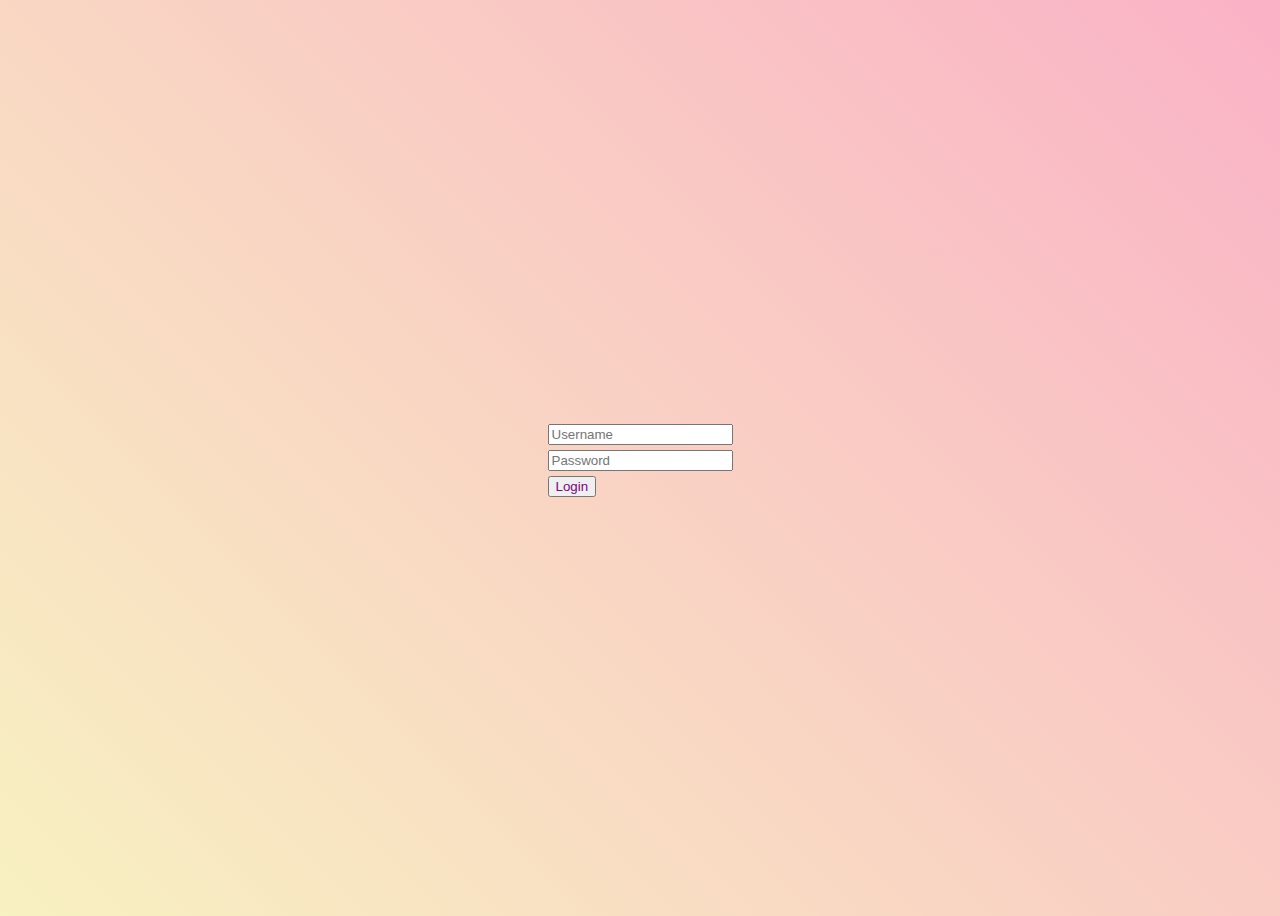
<file: index.html>
<!DOCTYPE html>
<html lang="en">
<head>
    <meta charset="UTF-8">
    <meta http-equiv="X-UA-Compatible" content="IE=edge">
    <meta name="viewport" content="width=device-width, initial-scale=1.0">
    <title>Password Visibility Toggle</title>
    <!-- CSS only -->
<link href="https://cdn.jsdelivr.net/npm/bootstrap@5.2.3/dist/css/bootstrap.min.css" rel="stylesheet" integrity="sha384-rbsA2VBKQhggwzxH7pPCaAqO46MgnOM80zW1RWuH61DGLwZJEdK2Kadq2F9CUG65" crossorigin="anonymous">
    <link rel="stylesheet" href="https://cdnjs.cloudflare.com/ajax/libs/font-awesome/6.2.1/css/all.min.css" integrity="sha512-MV7K8+y+gLIBoVD59lQIYicR65iaqukzvf/nwasF0nqhPay5w/9lJmVM2hMDcnK1OnMGCdVK+iQrJ7lzPJQd1w==" crossorigin="anonymous" referrerpolicy="no-referrer" />
    <link rel="stylesheet" href="css/idLogin.css">
</head>
<body>
    <div class="container">
        <div class="row box">
            <div class="col-md-4">
            <form action="">
                <div class="form-item">
                    <input type="text" id="username" class="form-control form-control-lg" placeholder="Username">
                </div>
                <div class="form-item">
                    <input type="password" id="password" class="form-control form-control-lg" placeholder="Password">
                    <i class="fa-solid fa-eye" id="eye"></i>
                </div>
                <div class="d-grid ">
                    <button class="btn btn-light btn-lg" ><a class="link" href="#" >Login</a></button>
                    
                </div>
            </form>
            </div>
        </div>
    </div>



    <!-- JavaScript Bundle with Popper -->
<script src="https://cdn.jsdelivr.net/npm/bootstrap@5.2.3/dist/js/bootstrap.bundle.min.js" integrity="sha384-kenU1KFdBIe4zVF0s0G1M5b4hcpxyD9F7jL+jjXkk+Q2h455rYXK/7HAuoJl+0I4" crossorigin="anonymous"></script>
    <script src="js/idLogin.js"></script>
</body>
</html>
</file>
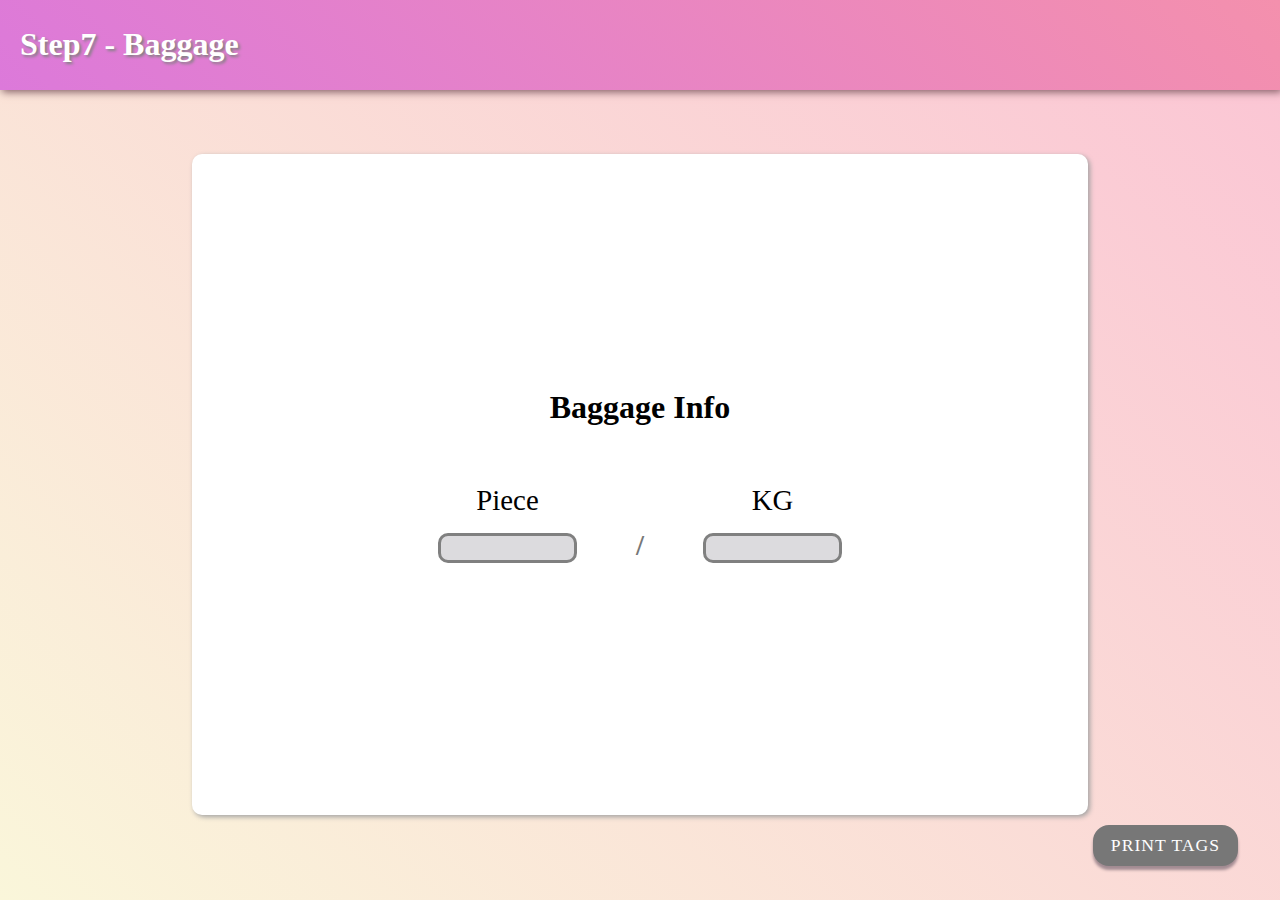
<file: baggage.html>
<!DOCTYPE html>
<html lang="en">
<head>
    <meta charset="UTF-8">
    <meta http-equiv="X-UA-Compatible" content="IE=edge">
    <meta name="viewport" content="width=device-width, initial-scale=1.0">
    <title>Baggage</title>
    <link rel="stylesheet" href="https://cdnjs.cloudflare.com/ajax/libs/font-awesome/6.2.1/css/all.min.css" integrity="sha512-MV7K8+y+gLIBoVD59lQIYicR65iaqukzvf/nwasF0nqhPay5w/9lJmVM2hMDcnK1OnMGCdVK+iQrJ7lzPJQd1w==" crossorigin="anonymous" referrerpolicy="no-referrer" />
    <link rel="stylesheet" href="css/mainstyle.css">
    <link rel="stylesheet" href="css/baggage.css">
</head>
<body>
    <div class="container">
        <nav>
            <h1>Step7 - Baggage</h1>
        </nav>
    
        <div class="content">
            <div class="bag-container">
                <h4><i class="fa-solid fa-suitcase-rolling fa-2x"></i> Baggage Info</h4>
            </div>
            <div class="bag-info">
                <div class="item">
                    <label for="piece">Piece</label>
                
                    <input type="text" id="piece" maxlength="2" required pattern="[0-9]*" title="numbers only"/>
                </div>
                <div class="item">
                    <h3>/</h3>
                    
                </div>
                <div class="item">
                    <label for="kg">KG</label>
                    <input type="text" id="kg" maxlength="2"  required pattern="[0-9]*"  title="numbers only"/>
                </div>
            </div>

               
            
        </div> 

        <div class="btn">
            
            <a href="#" >PRINT TAGS</a>
        </div>
    </div>

        
    <div class="popup-container hide">
        <h4>Bag Tags Printing...</h4>
        <i class="fa-solid fa-spinner fa-4x"></i>
    </div>
    
    <script src="js/baggage.js"></script>
</body>
</html>
</file>
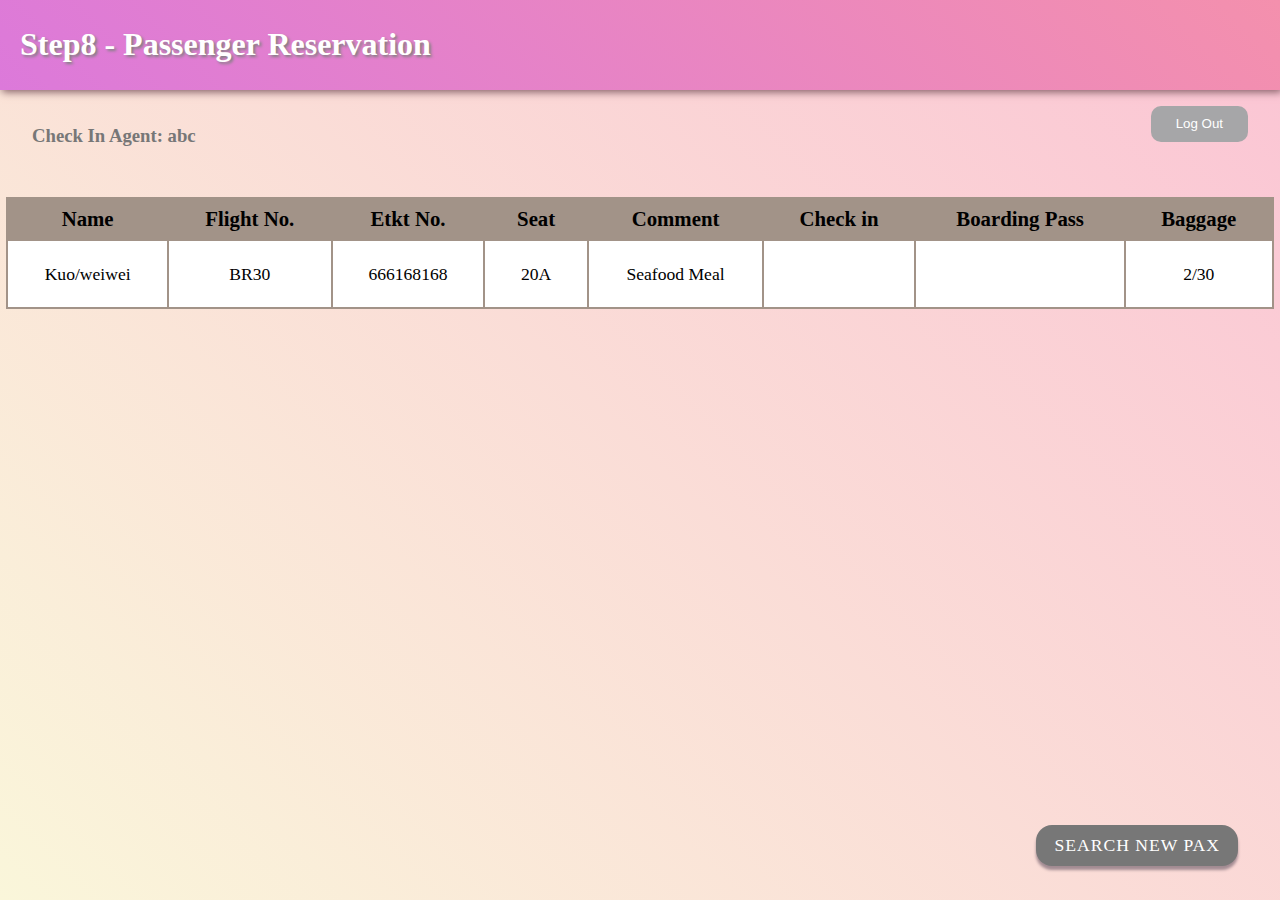
<file: bagsDone.html>
<!DOCTYPE html>
<html lang="en">
<head>
    <meta charset="UTF-8">
    <meta http-equiv="X-UA-Compatible" content="IE=edge">
    <meta name="viewport" content="width=device-width, initial-scale=1.0">
    <link rel="stylesheet" href="https://cdnjs.cloudflare.com/ajax/libs/font-awesome/6.2.1/css/all.min.css" integrity="sha512-MV7K8+y+gLIBoVD59lQIYicR65iaqukzvf/nwasF0nqhPay5w/9lJmVM2hMDcnK1OnMGCdVK+iQrJ7lzPJQd1w==" crossorigin="anonymous" referrerpolicy="no-referrer" />

    <title>Step 2-Reservation</title>
    <link rel="stylesheet" href="css/mainstyle.css">
    <link rel="stylesheet" href="css/paxReservation.css">
</head>
<body>
    <div class="container">
        <nav>
            <h1>Step8 - Passenger Reservation</h1>
        </nav>

        <div class="user-container">
            <h3>Check In Agent:  <span id="agent">abc</span> </h3>
            <button class="logOut"> <a href="index.html">Log Out</a></button>
        </div>
    
        <div class="content">
           <table class="table">
            <tr>
                <th>Name</th>
                <th>Flight No.</th>
                <th>Etkt No.</th>
                <th>Seat</th>
                <th>Comment</th>
                <th>Check in</th>
                <th>Boarding Pass</th>
                <th>Baggage</th>
            </tr>
            <tr>
                <td>Kuo/weiwei</td>
                    <td>BR30</td>
                    <td>666168168</td>
                    <td>20A</td>
                    <td>Seafood Meal</td>
                    <td><i class="fa-solid fa-check fa-2x" style="color:rgb(77, 174, 77);"></i></td>
                    <td><i class="fa-solid fa-check fa-2x" style="color:rgb(77, 174, 77);"></i></td>
                    <td>2/30</td>
            </tr>
           </table>
        </div>
        
        

        <div class="btn">
            <a href="searchPax.html" >SEARCH NEW PAX</a>
        </div>
    </div>
    <!-- <script src="js/bpPrint.js"></script> -->
</body>
</html>
</file>
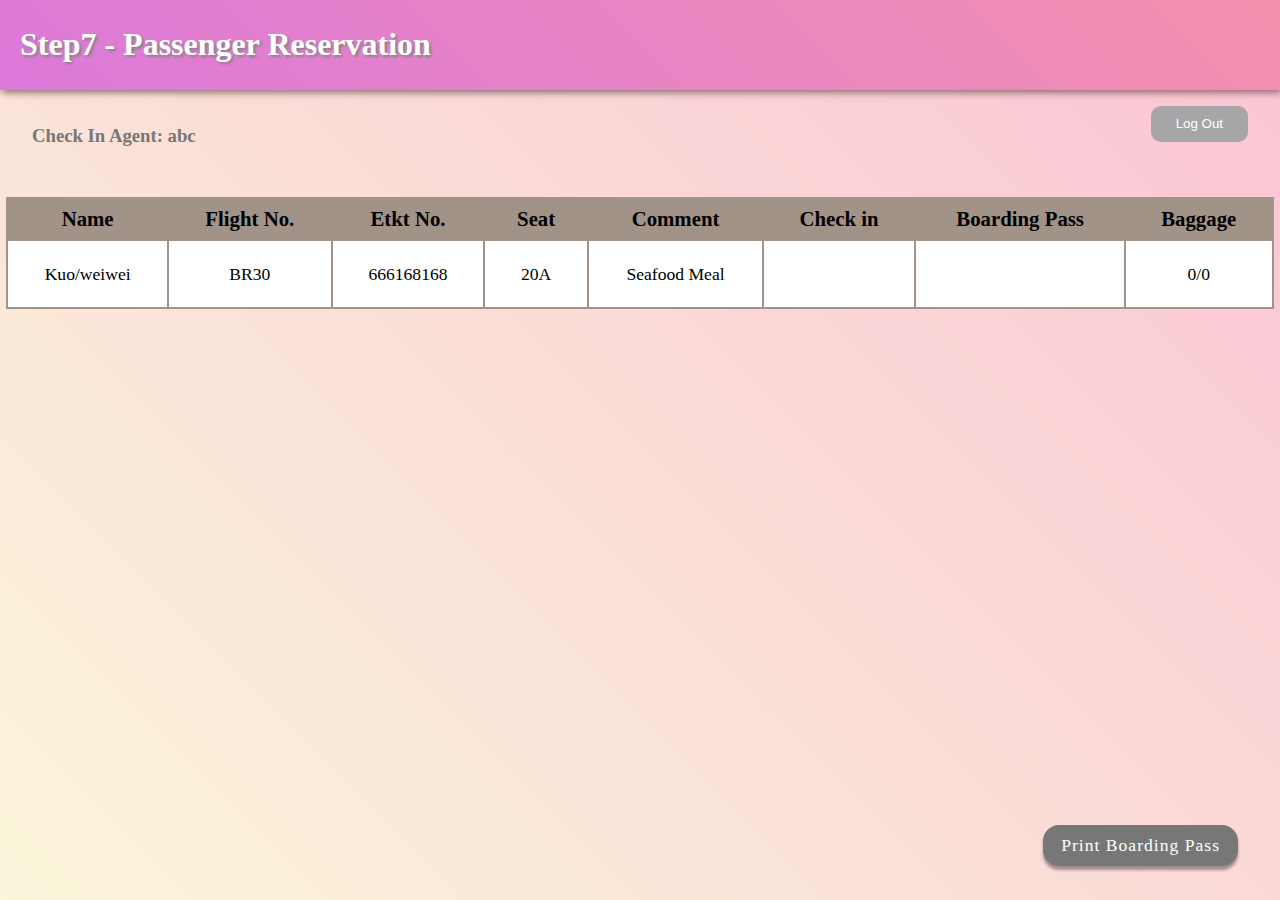
<file: bpPrintDone.html>
<!DOCTYPE html>
<html lang="en">
<head>
    <meta charset="UTF-8">
    <meta http-equiv="X-UA-Compatible" content="IE=edge">
    <meta name="viewport" content="width=device-width, initial-scale=1.0">
    <link rel="stylesheet" href="https://cdnjs.cloudflare.com/ajax/libs/font-awesome/6.2.1/css/all.min.css" integrity="sha512-MV7K8+y+gLIBoVD59lQIYicR65iaqukzvf/nwasF0nqhPay5w/9lJmVM2hMDcnK1OnMGCdVK+iQrJ7lzPJQd1w==" crossorigin="anonymous" referrerpolicy="no-referrer" />

    <title>Step 2-Reservation</title>
    <link rel="stylesheet" href="css/mainstyle.css">
    <link rel="stylesheet" href="css/paxReservation.css">
</head>
<body>
    <div class="container">
        <nav>
            <h1>Step7 - Passenger Reservation</h1>
        </nav>

        <div class="user-container">
            <h3>Check In Agent:  <span id="agent">abc</span> </h3>
            <button class="logOut"> <a href="index.html">Log Out</a></button>
        </div>
    
        <div class="content">
           <table class="table">
            <tr>
                <th>Name</th>
                <th>Flight No.</th>
                <th>Etkt No.</th>
                <th>Seat</th>
                <th>Comment</th>
                <th>Check in</th>
                <th>Boarding Pass</th>
                <th>Baggage</th>
            </tr>
            <tr>
                <td>Kuo/weiwei</td>
                    <td>BR30</td>
                    <td>666168168</td>
                    <td>20A</td>
                    <td>Seafood Meal</td>
                    <td><i class="fa-solid fa-check fa-2x" style="color:rgb(77, 174, 77);"></i></td>
                    <td><i class="fa-solid fa-check fa-2x" style="color:rgb(77, 174, 77);"></i></td>
                    <td>0/0</td>
            </tr>
           </table>
        </div>
        
        

        <div class="btn">
            <a href="#" >Print Boarding Pass</a>
        </div>
    </div>
    <script src="js/bpPrint.js"></script>
</body>
</html>
</file>
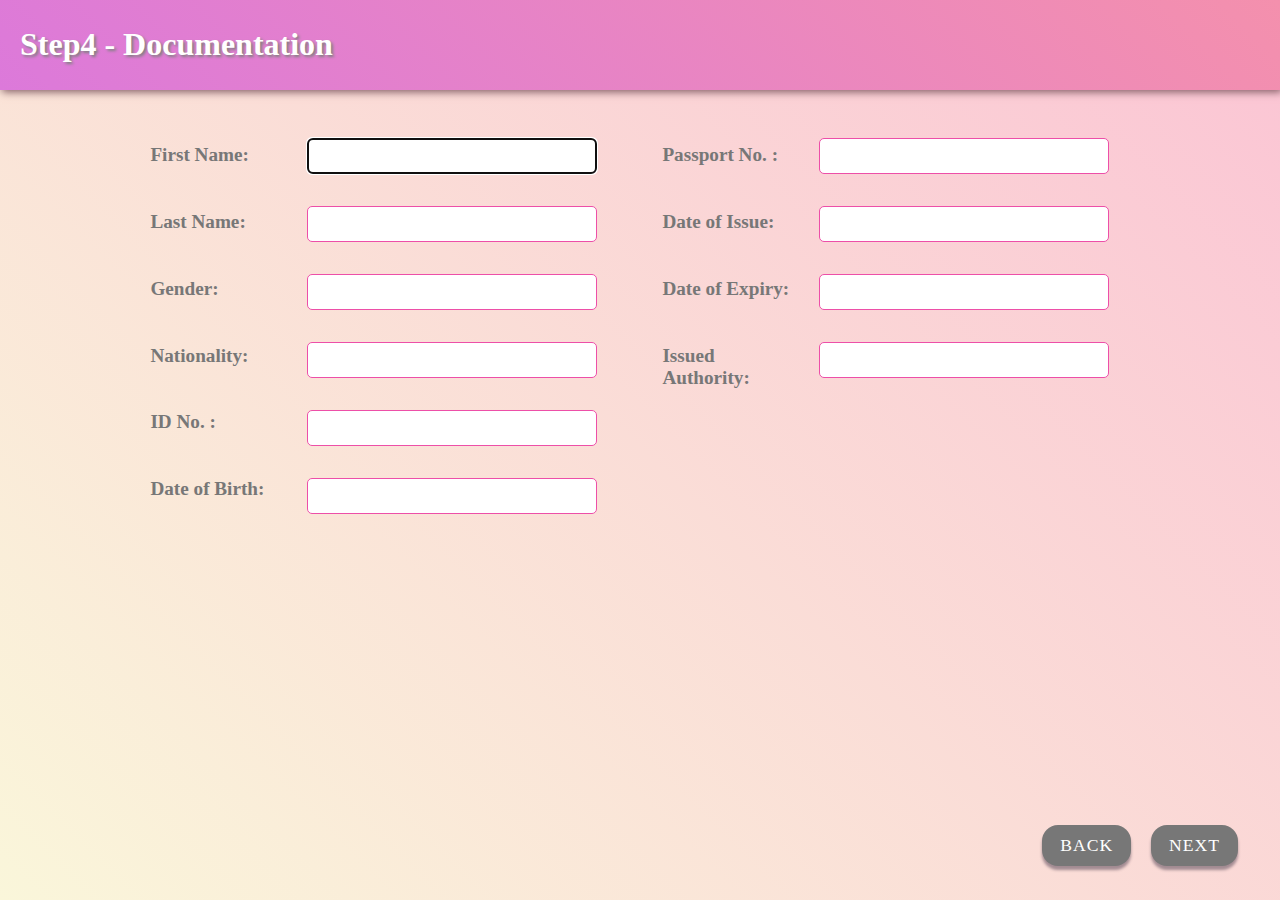
<file: document.html>
<!DOCTYPE html>
<html lang="en">
<head>
    <meta charset="UTF-8">
    <meta http-equiv="X-UA-Compatible" content="IE=edge">
    <meta name="viewport" content="width=device-width, initial-scale=1.0">
    <title>Passenger Document</title>
    <link rel="stylesheet" href="css/mainstyle.css">
    <link rel="stylesheet" href="css/document.css">
</head>
<body>
    <div class="container">
        <nav>
            <h1>Step4 - Documentation</h1>
        </nav>

        <div class="content">
            
                <div class="labels">
                    <label for="firstNm">First Name:</label>
                    <label for="lastNm">Last Name:</label>
                    <label for="gender">Gender:</label>
                    <label for="nationality">Nationality:</label>
                    <label for="idNo">ID No. :</label>
                    <label for="dob">Date of Birth:</label>
                </div>
                <div class="inputs">
                    <input type="text" id="firstNm" autofocus>
                    <input type="text" id="lastNm">
                    <input type="text" id="gender">
                    <input type="text" id="nationality">
                    <input type="text" id="idNo">
                    <input type="text" id="dob">
                </div>
            
           
                <div class="labels">
                    <label for="passportNo">Passport No. :</label>
                    <label for="doi">Date of Issue:</label>
                    <label for="doe">Date of Expiry:</label>
                    <label for="issuedAuthority">Issued Authority:</label>
                </div>
                <div class="inputs">
                    <input type="text" id="passportNo" >
                    <input type="text" id="doi" >
                    <input type="text" id="doe" >
                    <input type="text" id="issuedAuthority" >
                </div>
            
        </div> 


        <div class="btn">
            <a href="seatMap.html" >BACK</a>
            <a href="visa.html" >NEXT</a>
        </div>
    </div>
</body>
</html>
</file>
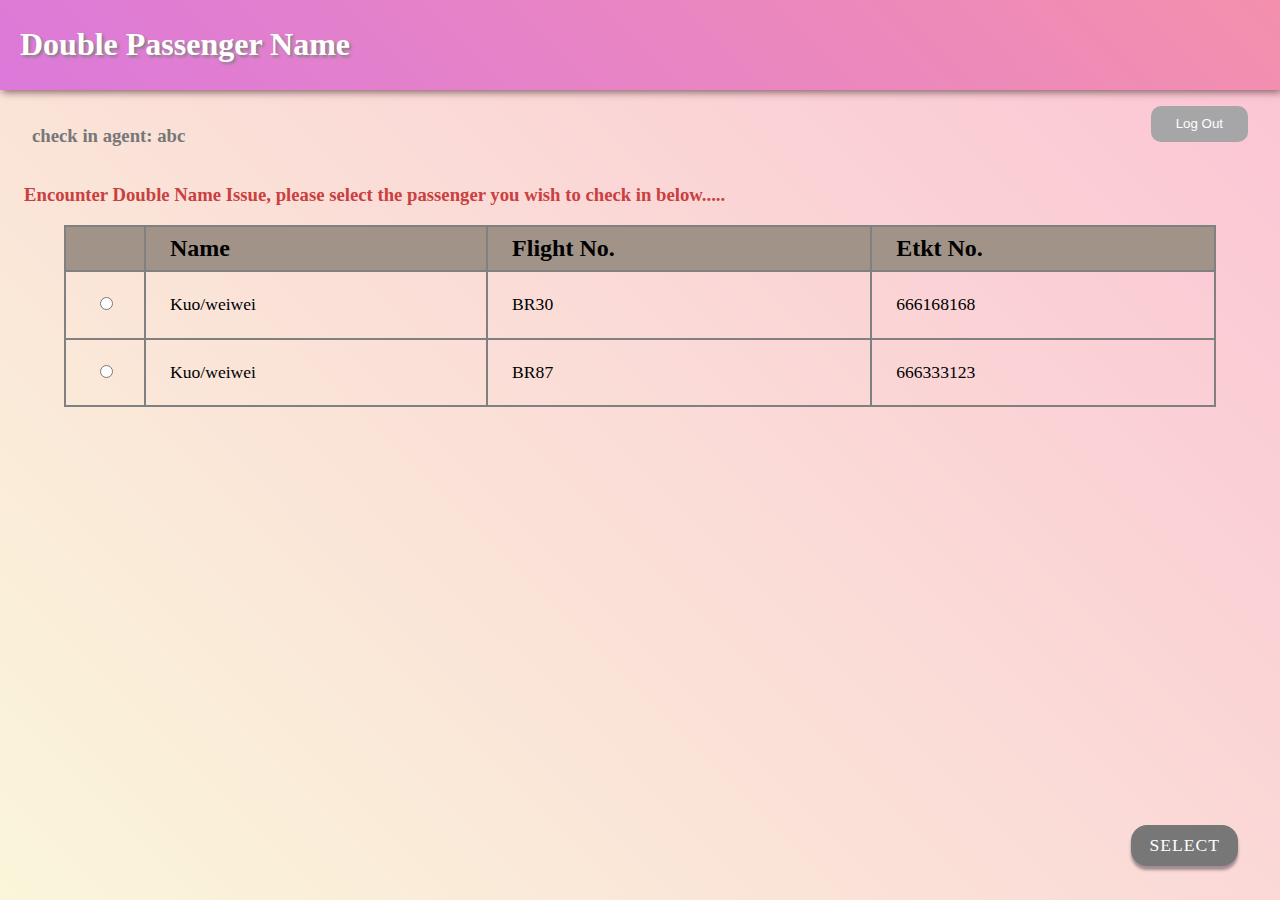
<file: doubleName.html>
<!DOCTYPE html>
<html lang="en">
<head>
    <meta charset="UTF-8">
    <meta http-equiv="X-UA-Compatible" content="IE=edge">
    <meta name="viewport" content="width=device-width, initial-scale=1.0">
    <title>Double Name</title>
    <link rel="stylesheet" href="https://cdnjs.cloudflare.com/ajax/libs/font-awesome/6.2.1/css/all.min.css" integrity="sha512-MV7K8+y+gLIBoVD59lQIYicR65iaqukzvf/nwasF0nqhPay5w/9lJmVM2hMDcnK1OnMGCdVK+iQrJ7lzPJQd1w==" crossorigin="anonymous" referrerpolicy="no-referrer" />
    <link rel="stylesheet" href="css/mainstyle.css">
    <link rel="stylesheet" href="css/doubleName.css">
</head>
<body>
    <div class="container">
        <nav>
            <h1>Double Passenger Name</h1>
        </nav>
        <div class="user-container">
            <h3>check in agent: <span id="agent">abc</span> </h3>
            <button class="logOut"> <a href="index.html">Log Out</a></button>
        </div>
        <div class="content">
            <h3><i class="fa-solid fa-triangle-exclamation"></i> Encounter Double Name Issue, please select the passenger you wish to check in below.....</h3>
            <table class="table">
                <tr><th></th><th>Name</th> <th>Flight No.</th> <th>Etkt No.</th></tr>
                <tr><td class="input"><input type="radio" class="radio-btn" name="radio-btn" value="br30"/></td><td>Kuo/weiwei</td> <td>BR30</td> <td>666168168</td></tr>
                <tr><td class="input"><input type="radio" class="radio-btn" name="radio-btn" value="br87"/></td><td>Kuo/weiwei</td> <td>BR87</td> <td>666333123</td></tr>
            </table>
        </div> 

        <div class="btn">
            <a href="paxReservation.html" class="search">SELECT</a>
        </div>

    </div>
    <script src="js/doubleName.js"></script>
</body>
</html>
</file>
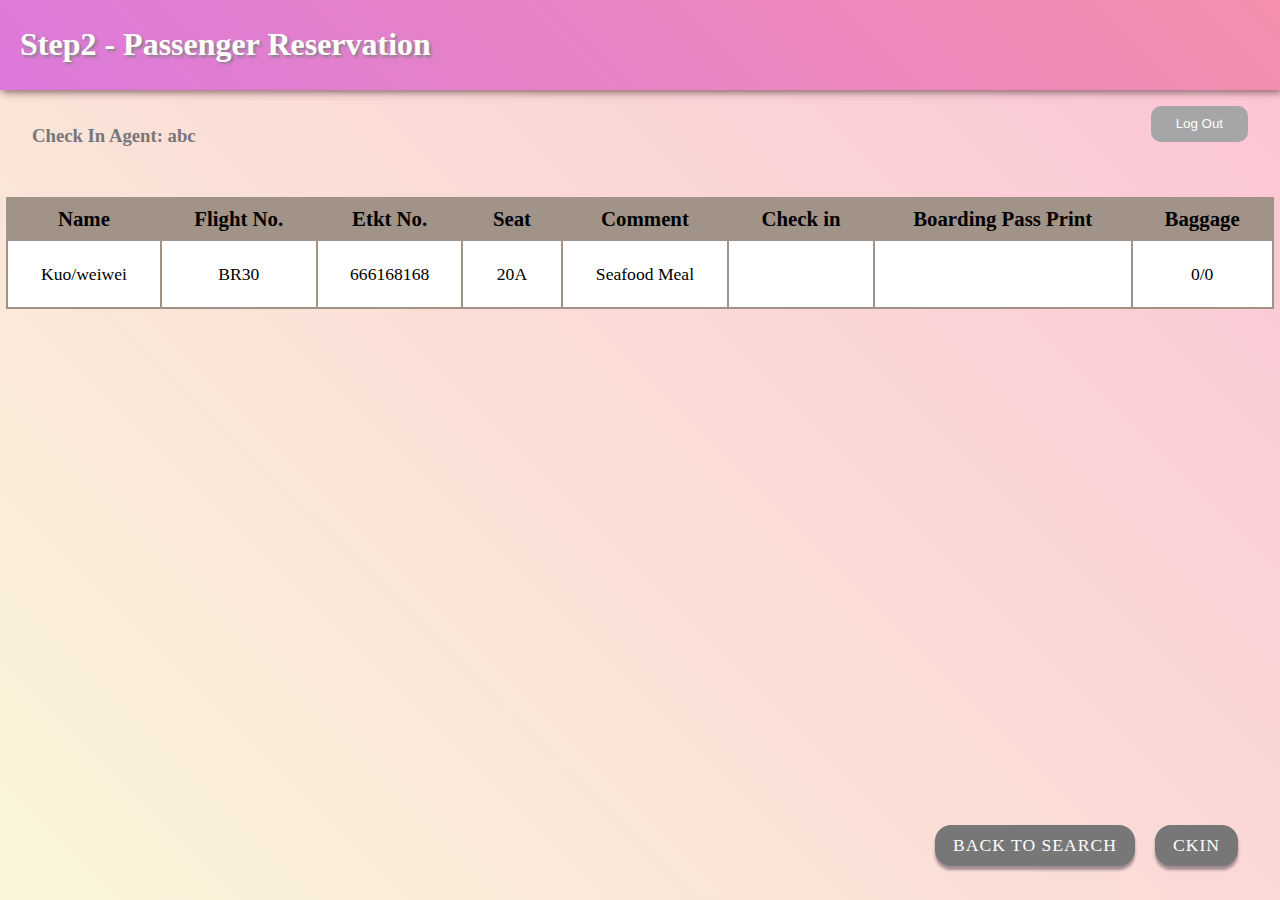
<file: paxReservation.html>
<!DOCTYPE html>
<html lang="en">
<head>
    <meta charset="UTF-8">
    <meta http-equiv="X-UA-Compatible" content="IE=edge">
    <meta name="viewport" content="width=device-width, initial-scale=1.0">
    <title>Step 2-Reservation</title>
    <link rel="stylesheet" href="css/mainstyle.css">
    <link rel="stylesheet" href="css/paxReservation.css">
</head>
<body>
    <div class="container">
        <nav>
            <h1>Step2 - Passenger Reservation</h1>
        </nav>

        <div class="user-container">
            <h3>Check In Agent:  <span id="agent">abc</span> </h3>
            <button class="logOut"> <a href="index.html">Log Out</a></button>
        </div>
    
        <div class="content">
           <table class="table">
            <tr>
                <th>Name</th>
                <th>Flight No.</th>
                <th>Etkt No.</th>
                <th>Seat</th>
                <th>Comment</th>
                <th>Check in</th>
                <th>Boarding Pass Print</th>
                <th>Baggage</th>
            </tr>
            <tr>
                <td>Kuo/weiwei</td>
                    <td>BR30</td>
                    <td>666168168</td>
                    <td>20A</td>
                    <td>Seafood Meal</td>
                    <td></td>
                    <td></td>
                    <td>0/0</td>
            </tr>
           </table>
        </div>
        
        

        <div class="btn">
            <a href="searchPax.html" >BACK TO SEARCH</a>
            <a href="seatMap.html" >CKIN</a>
        </div>
    </div>
</body>
</html>
</file>
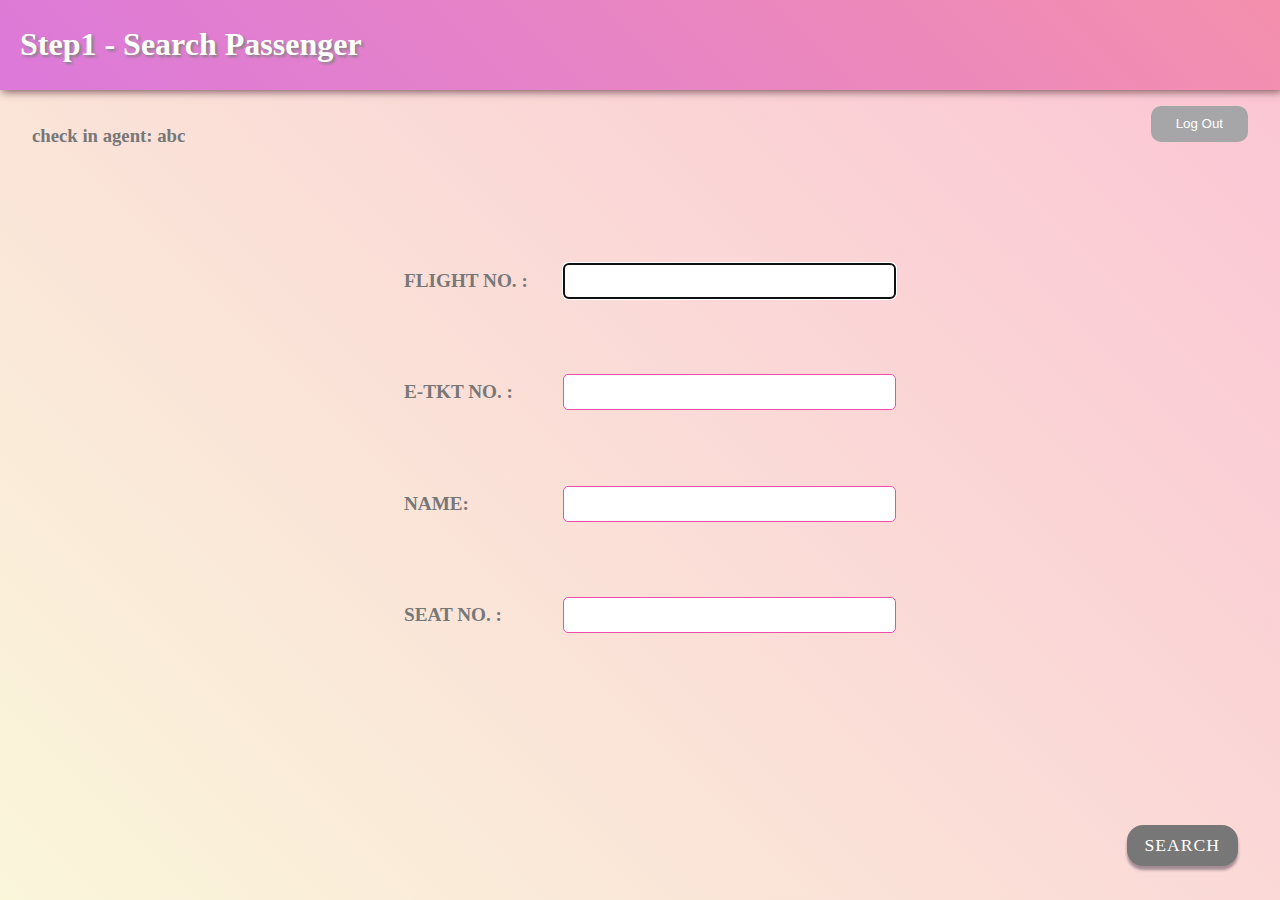
<file: searchPax.html>
<!DOCTYPE html>
<html lang="en">
<head>
    <meta charset="UTF-8">
    <meta http-equiv="X-UA-Compatible" content="IE=edge">
    <meta name="viewport" content="width=device-width, initial-scale=1.0">
    <title>Step1-Search Passenger</title>
    <link rel="stylesheet" href="css/mainstyle.css">
    <link rel="stylesheet" href="css/searchPax.css">
</head>
<body>
<div class="container">
    <nav>
        <h1>Step1 - Search Passenger</h1>
    </nav>
<div class="user-container">
    <h3>check in agent:  <span id="agent">abc</span> </h3>
    <button class="logOut"> <a href="index.html">Log Out</a></button>
</div>
    <div class="content">
        <div class="labels">
            <label for="flight-no">FLIGHT NO. :</label>
            <label for="etkt-no">E-TKT NO. :</label>
            <label for="name">NAME:</label>
            <label for="seat-no">SEAT NO. :</label>
        </div>
        <div class="inputs">
            <input type="text" id="flight-no" autofocus>
            <input type="text" id="etkt-no">
            <input type="text" id="name">
            <input type="text" id="seat-no">
        </div>
    </div> 
    <div class="btn">
        <a href="#" class="search">SEARCH</a>
    </div>

</div>
    
    <script src="js/searchPax.js"></script>
    <script src="js/idLogin.js"></script>

</body>
</html>
</file>
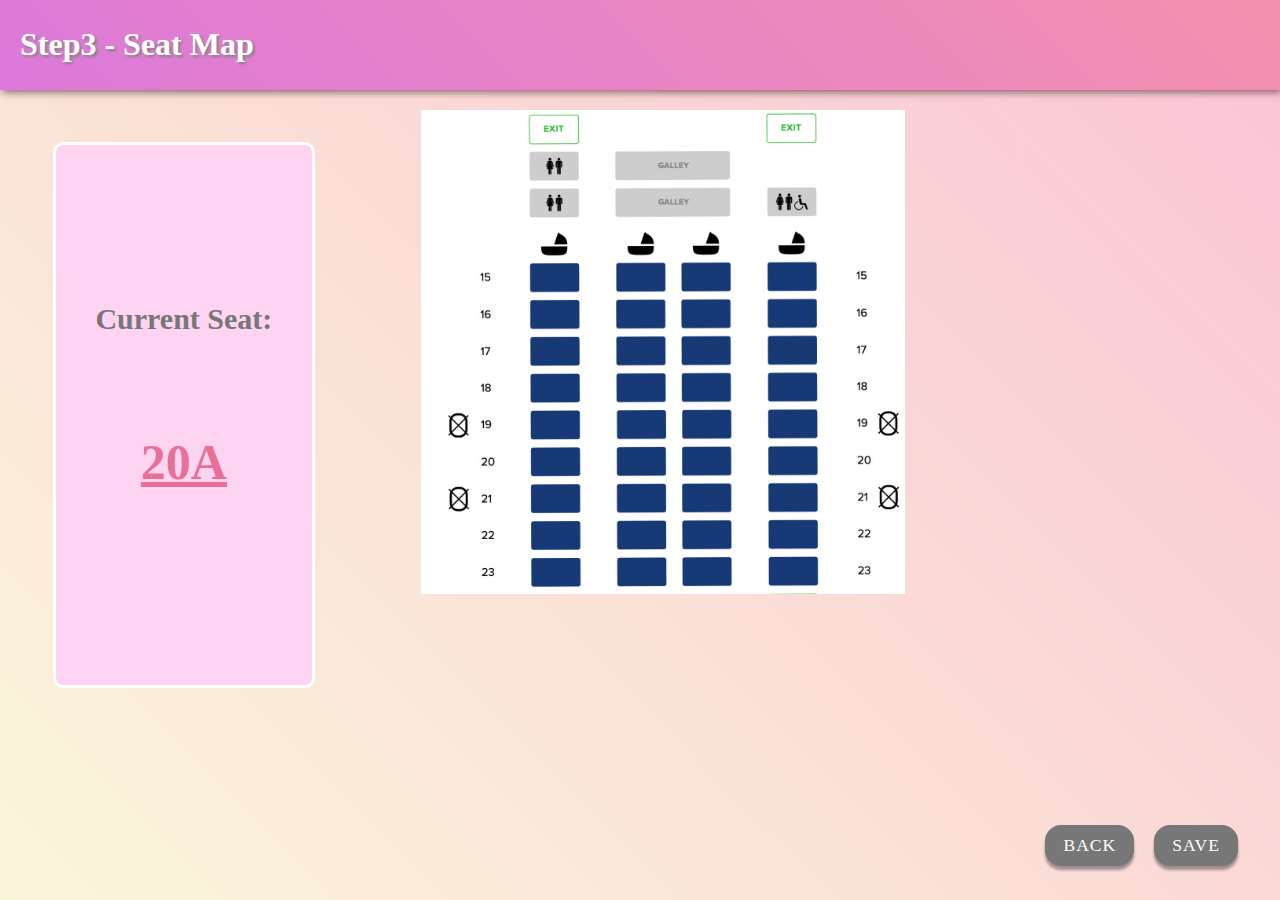
<file: seatMap.html>
<!DOCTYPE html>
<html lang="en">
<head>
    <meta charset="UTF-8">
    <meta http-equiv="X-UA-Compatible" content="IE=edge">
    <meta name="viewport" content="width=device-width, initial-scale=1.0">
    <title>Step 3-Seat Map</title>
    <link rel="stylesheet" href="css/mainstyle.css">
    <link rel="stylesheet" href="css/seatMap.css">
</head>
<body>
    <div class="container">
        <nav>
            <h1>Step3 - Seat Map</h1>
        </nav>
    
        <div class="content">
           <div class="currentSeat">
            <h3>Current Seat:</h3>
            <h4>20A</h4>
           </div>
           <div class="seatmap">
            <img src="img/stmap.jpg" alt="seatmap">
           </div>
        </div> 
        <div class="btn">
            <a href="paxReservation.html" >BACK</a>
            <a href="document.html" >SAVE</a>
        </div>
    </div>
    
</body>
</html>
</file>
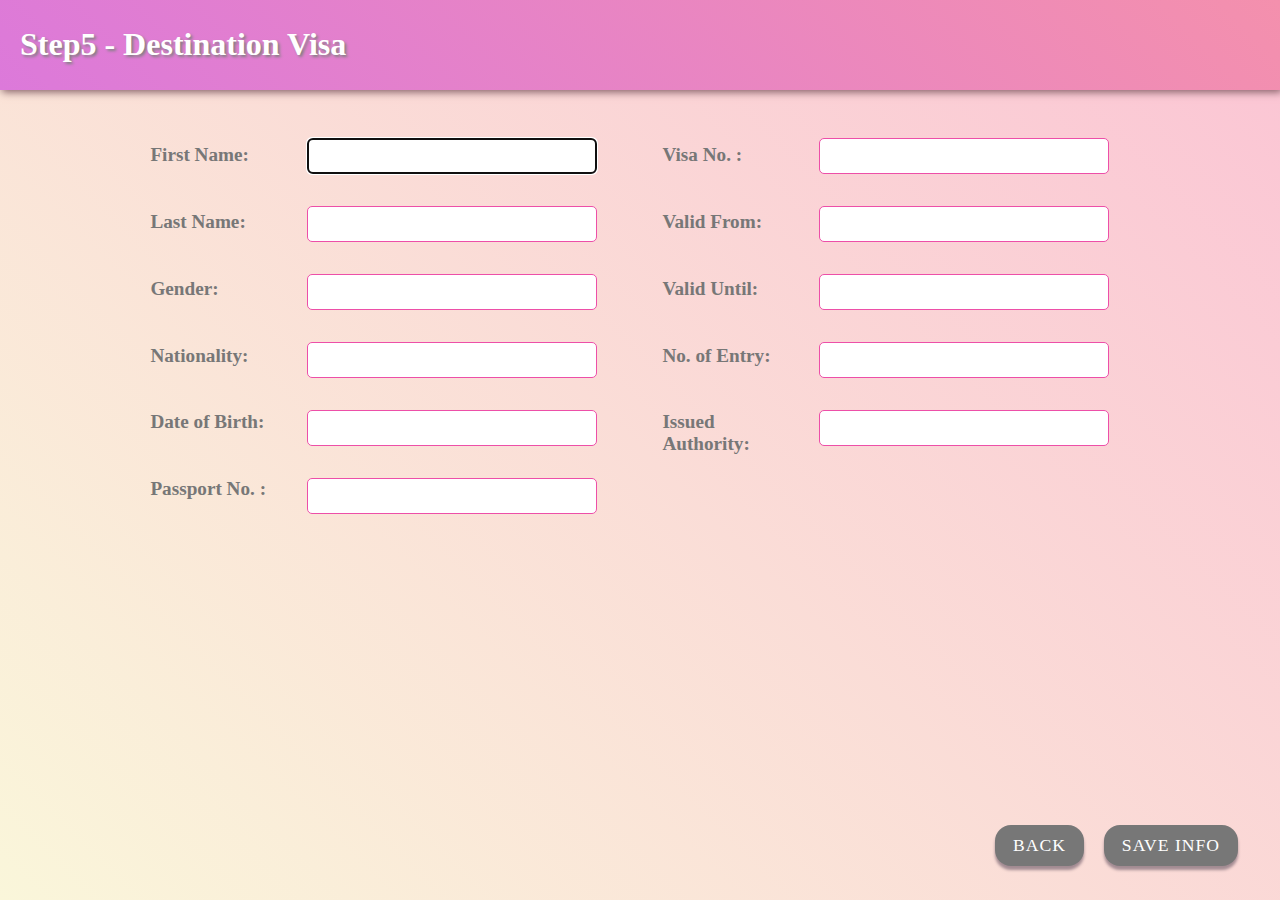
<file: visa.html>
<!DOCTYPE html>
<html lang="en">
<head>
    <meta charset="UTF-8">
    <meta http-equiv="X-UA-Compatible" content="IE=edge">
    <meta name="viewport" content="width=device-width, initial-scale=1.0">
    <title>Destination Visa</title>
    <link rel="stylesheet" href="css/mainstyle.css">
    <link rel="stylesheet" href="css/visa.css">
</head>
<body>
    <div class="container">
        <nav>
            <h1>Step5 - Destination Visa</h1>
        </nav>

        <div class="content">
            
            <div class="labels">
                <label for="firstNm">First Name:</label>
                <label for="lastNm">Last Name:</label>
                <label for="gender">Gender:</label>
                <label for="nationality">Nationality:</label>
                <label for="dob">Date of Birth:</label>
                <label for="passportNo">Passport No. :</label>
            </div>
            <div class="inputs">
                <input type="text" id="firstNm" autofocus>
                <input type="text" id="lastNm">
                <input type="text" id="gender">
                <input type="text" id="nationality">
                <input type="text" id="dob">
                <input type="text" id="passportNo" >
            </div>
        
       
            <div class="labels">
                <label for="visaNo">Visa No. :</label>
                <label for="doi">Valid From:</label>
                <label for="doe">Valid Until:</label>
                <label for="entry">No. of Entry:</label>
                <label for="issueAuthority">Issued Authority:</label>
            </div>
            <div class="inputs">
                
                <input type="text" id="visaNo" >
                <input type="text" id="doi" >
                <input type="text" id="doe" >
                <input type="text" id="entry" >
                <input type="text" id="issueAuthority" >
            </div>
        
    </div> 

        <div class="btn">
            <a href="document.html" >BACK</a>
            <a href="visaDone.html" >SAVE INFO</a>
        </div>
    </div>
</body>
</html>
</file>
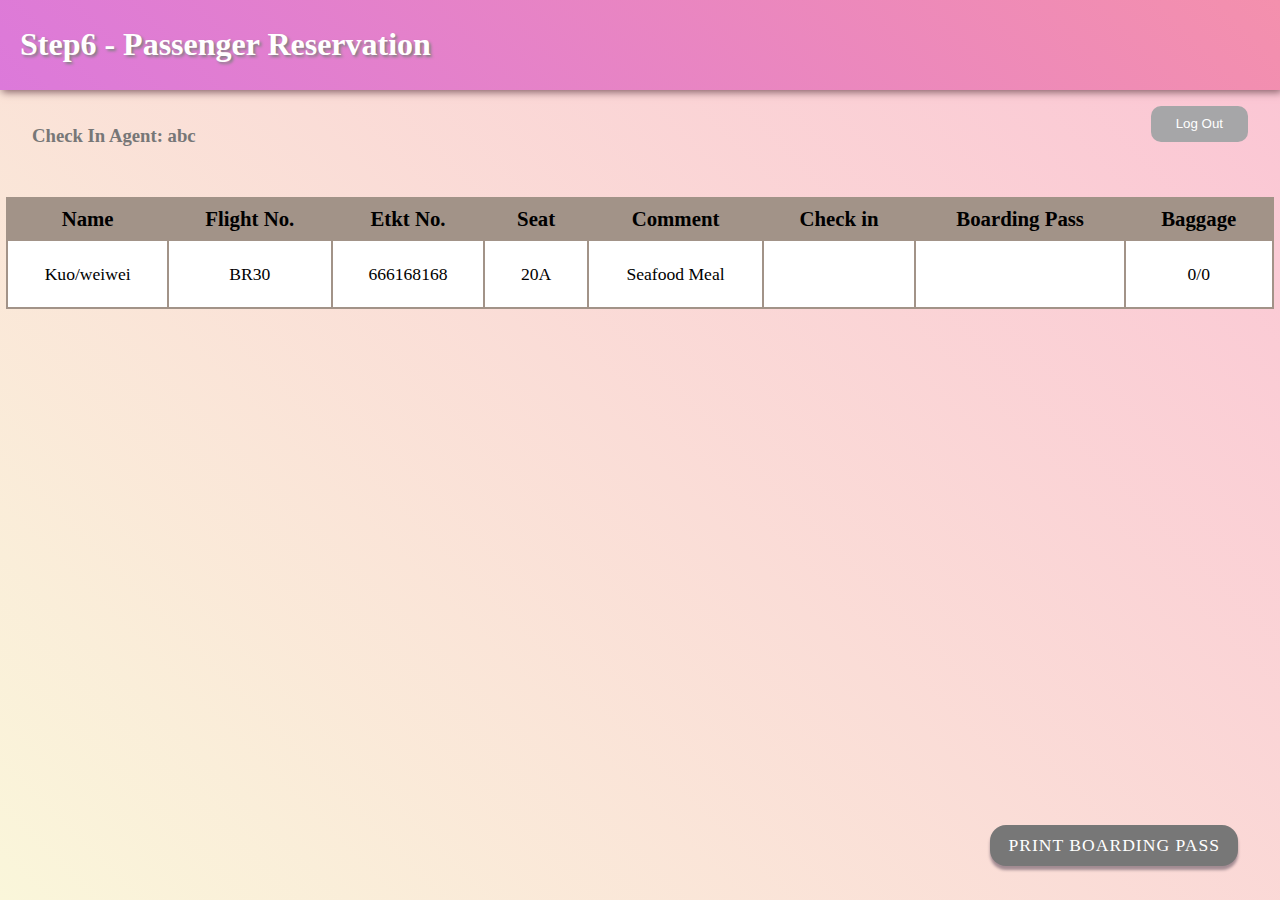
<file: visaDone.html>
<!DOCTYPE html>
<html lang="en">
<head>
    <meta charset="UTF-8">
    <meta http-equiv="X-UA-Compatible" content="IE=edge">
    <meta name="viewport" content="width=device-width, initial-scale=1.0">
    <link rel="stylesheet" href="https://cdnjs.cloudflare.com/ajax/libs/font-awesome/6.2.1/css/all.min.css" integrity="sha512-MV7K8+y+gLIBoVD59lQIYicR65iaqukzvf/nwasF0nqhPay5w/9lJmVM2hMDcnK1OnMGCdVK+iQrJ7lzPJQd1w==" crossorigin="anonymous" referrerpolicy="no-referrer" />
    <title>Step 2-Reservation</title>
    <link rel="stylesheet" href="css/mainstyle.css">
    <link rel="stylesheet" href="css/paxReservation.css">
    <link rel="stylesheet" href="css/bpPrint.css">
</head>
<body>
    <div class="container">
        <nav>
            <h1>Step6 - Passenger Reservation</h1>
        </nav>

        <div class="user-container">
            <h3>Check In Agent:  <span id="agent">abc</span> </h3>
            <button class="logOut"> <a href="index.html">Log Out</a></button>
        </div>
    
        <div class="content">
           <table class="table">
            <tr>
                <th>Name</th>
                <th>Flight No.</th>
                <th>Etkt No.</th>
                <th>Seat</th>
                <th>Comment</th>
                <th>Check in</th>
                <th>Boarding Pass</th>
                <th>Baggage</th>
            </tr>
            <tr>
                <td>Kuo/weiwei</td>
                    <td>BR30</td>
                    <td>666168168</td>
                    <td>20A</td>
                    <td>Seafood Meal</td>
                    <td><i class="fa-solid fa-check fa-2x" style="color:rgb(77, 174, 77);"></i></td>
                    <td class="boardingPassIcon"></td>
                    <td>0/0</td>
            </tr>
           </table>
        </div>
        
        

        <div class="btn">
            <a href="#" >PRINT BOARDING PASS</a>
        </div>
    </div>

    <div class="popup-container hide">
        <h4>Boarding Pass Printing...</h4>
        <i class="fa-solid fa-spinner fa-4x"></i>
    </div>
    <script src="js/bpPrint.js"></script>
</body>
</html>
</file>
<file: css/idLogin.css>
body{

    background-image: linear-gradient(45deg, rgb(248, 241, 193),rgb(250, 178, 198));
}

.box{
    width: 100%;
    display: flex;
    justify-content: center;
    height: 100vh;
    align-items: center;
}

.form-item{
    position: relative;
    margin: 5px 0;
}

.fa-eye{
    position: absolute;
    top: 1rem;
    right: 1rem;
    cursor: pointer;
}

.fa-eye-slash{
    position: absolute;
    top: 1rem;
    right: 1rem;
    cursor: pointer;
}
.btn a{
    color:purple;
    text-decoration: none;
}
</file>
<file: css/mainstyle.css>
body{
    margin: 0;
    padding: 0;
    background-image: linear-gradient(45deg, rgb(250, 246, 218),rgb(251, 196, 212));

    
}
.container{
    width: 100%;
    height: 100vh;
    display: flex;
    flex-direction: column;
    justify-content: flex-start;
}

nav{
    background-image: linear-gradient(45deg, rgb(220, 121, 218),rgb(244, 144, 173));
    box-shadow: 2px 2px 8px rgb(129, 92, 99);
}

nav h1{
    font-size: 2rem;
    padding: 5px 20px ;
    color: white;
    text-shadow: 2px 2px 3px grey;
}


.user-container{
    display: flex;
    justify-content: space-between;
    padding: 0 2rem;
    margin-top: 1rem;
}

h3{
color:rgb(119, 119, 119);
}

.logOut{
    height: 60%;
    width: 8%;
    border-radius: 10px;
    border: none;
    background-color: rgb(166, 166, 168);
}
.logOut a{
    color: white;
    text-decoration: none;
}






.btn{
    width: 95%;
    margin: auto;
    margin-bottom: 1.5rem;
    display: flex;
    justify-content: end;
}
    
.btn a{
    color: white;
    text-decoration: none;
    background-color: rgb(119, 119, 119);
    padding: 10px 18px;
    margin: 10px;
    border-radius: 1rem;
    font-size: 1.1rem;
    letter-spacing: 1px;
    box-shadow: 0px 4px 3px  rgb(162, 139, 146);
   
}

.btn a:hover{
    background-color:rgb(63, 63, 63);
}
</file>
<file: css/baggage.css>
.content{
width: 70%;
margin: auto;    
height: 90vh;
background-color: white;
box-shadow: 2px 2px 5px rgb(162, 162, 162);
border-radius: 10px;
display: flex;
flex-direction: column;
justify-content: center;
align-items: center;
margin-top: 4rem;
}
.bag-container h4{
    font-size: 2rem;
}

.bag-info{
    display: flex;

}

.item{
    display: flex;
    flex-direction: column;
    align-items: center;
}

.item h3{
    font-size: 1.8rem;
    padding:2rem 0;
}
label{
    padding:1rem 0;
    font-size: 1.8rem;
}

input{
    font-size: 1.2rem;
    width: 50%;
    background-color: rgb(220, 219, 222);
    border: 3px solid grey;
    border-radius: 10px;
    text-align: center;
}

.hide.container{
    filter: blur(3px) brightness(0.7);
}

.popup-container{
    display: flex;
    flex-direction: column;
    justify-content: center;
    align-items: center;
    padding: 3px;
    background-color: aliceblue;
    position: fixed;
    width: 500px;
    height: 300px;
    top: 50%;
    left: 50%;
    transform: translate(-50%,-50%);
    border-radius: 30px;
    color: rgb(67, 88, 106);
    box-shadow: 5px 5px 10px rgb(74, 73, 73);
    opacity: 1;
    transition: all .7s;
}
.popup-container h4{
    font-size: 25px;
}


.hide.popup-container{
    visibility: hidden;
    opacity: 0;

}
</file>
<file: css/paxReservation.css>
.content{
    margin: 2rem 0;
}

.table {
    width: 99%;
    margin: auto;
    border-collapse:collapse;
    border: 1px solid rgb(162, 147, 136);
   
}

.table th, .table td{
    text-align: center;
    border: 2px solid rgb(162, 147, 136);
}

.table th{
    font-size: 1.3rem;
    background-color: rgb(162, 147, 136);
    padding: .5rem 1.5rem;
}

.table td{
   
    font-size: 1.1rem;
    padding: 1.4rem 1.5rem;
    background-color: white;
}
</file>
<file: css/document.css>
.content{
    width: 80%;
    height: 55%;
    margin: auto;
    margin-top: 2rem;
    display: flex;
    /* flex-direction: column; */
    align-items: flex-start;
    justify-content: center;  
    font-weight: 800;
    font-size: 1.2rem;
}

.content .labels{
    width: 35%;
    height: 90%;
    display: flex;
    flex-direction: column;
    justify-content: start; 
    color:rgb(119, 119, 119);
}

.content .inputs{
    width: 65%;
}

.content label{
    margin: 1.4rem;

}

.content input{
    padding: 5px 10px;
    border-radius: 5px;
    border: 1px solid rgb(237, 79, 168);
    font-size: 1.3rem; 
    margin: 1rem 0; 
}
</file>
<file: css/doubleName.css>
.content h3{
    padding-left: 1.5rem;
    color: rgb(202, 64, 64);
    
}


.table {
    width: 90%;
    margin: auto;
    border-collapse:collapse;
    border: 1px solid grey;
   
}

.table th, .table td{
    border: 2px solid grey;
    text-align: start;
    
}

.table th{
    font-size: 1.5rem;
    background-color: rgb(162, 147, 136);
    padding: .5rem 1.5rem;
}

.table td{
    font-size: 1.1rem;
    padding: 1.4rem 1.5rem;
}

.table .input{
    width: 30px;
    text-align: center;

}
</file>
<file: css/searchPax.css>
.content{
    width: 40%;
    height: 55%;
    margin: auto;
    margin-top: 60px;
    display: flex;
    /* flex-direction: column; */
    align-items: flex-start;
    justify-content: center;  
    font-weight: 800;
    font-size: 1.2rem;
}

.content .labels,.content .inputs{
height: 90%;
display: flex;
flex-direction: column;
justify-content: space-around; 
}


.content .labels{
    width: 35%;
    color:rgb(119, 119, 119);

}
.content .inputs{
    width: 65%;
    

}

.content label{
    margin: 20px;
}

.content input{
    padding: 5px 10px;
    border-radius: 5px;
    border: 1px solid rgb(237, 79, 168);
    font-size: 1.3rem;
}
</file>
<file: css/seatMap.css>
.content{
    display: flex;
    justify-content: flex-start;
    align-items: center;
    overflow: hidden;
   
}
.currentSeat{
    width: 20%;
    height: 60vh;
    border:  3px solid rgb(255, 255, 255);
    background-color: rgb(255, 211, 242);
    border-radius: 10px;
    margin: 10px auto;
    display: flex;
    flex-direction: column;
    justify-content: center;
    align-items: center;
    
    
    
}
.currentSeat h3{
    font-size: 30px;
}
.currentSeat h4{
    font-size: 50px;
    color: rgb(232, 111, 149);
    /* text-shadow: 2px 2px 1px rgb(82, 82, 82); */
    text-decoration: underline;
    
}

.seatmap{
    width: 63%;
    height: 70vh;
    margin:  auto;
    padding-top: 20px;
}

.seatmap img{
    width: 60%;
    
    
}
</file>
<file: css/visa.css>
.content{
    width: 80%;
    height: 55%;
    margin: auto;
    margin-top: 2rem;
    display: flex;
    /* flex-direction: column; */
    align-items: flex-start;
    justify-content: center;  
    font-weight: 800;
    font-size: 1.2rem;
}

.content .labels{
    width: 35%;
    height: 90%;
    display: flex;
    flex-direction: column;
    justify-content: start; 
    color:rgb(119, 119, 119);
}

.content .inputs{
    width: 65%;
}

.content label{
    margin: 1.4rem;

}

.content input{
    padding: 5px 10px;
    border-radius: 5px;
    border: 1px solid rgb(237, 79, 168);
    font-size: 1.3rem; 
    margin: 1rem 0; 
}
</file>
<file: css/bpPrint.css>
.hide.container{
    filter: blur(3px) brightness(0.7);
}

.popup-container{
    display: flex;
    flex-direction: column;
    justify-content: center;
    align-items: center;
    padding: 3px;
    background-color: aliceblue;
    position: fixed;
    width: 500px;
    height: 300px;
    top: 50%;
    left: 50%;
    transform: translate(-50%,-50%);
    border-radius: 30px;
    color: rgb(67, 88, 106);
    box-shadow: 5px 5px 10px rgb(74, 73, 73);
    opacity: 1;
    transition: all .7s;
}

h4{
    font-size: 30px;
    letter-spacing: 3px;
}

.hide.popup-container{
    visibility: hidden;
    opacity: 0;

}
</file>
